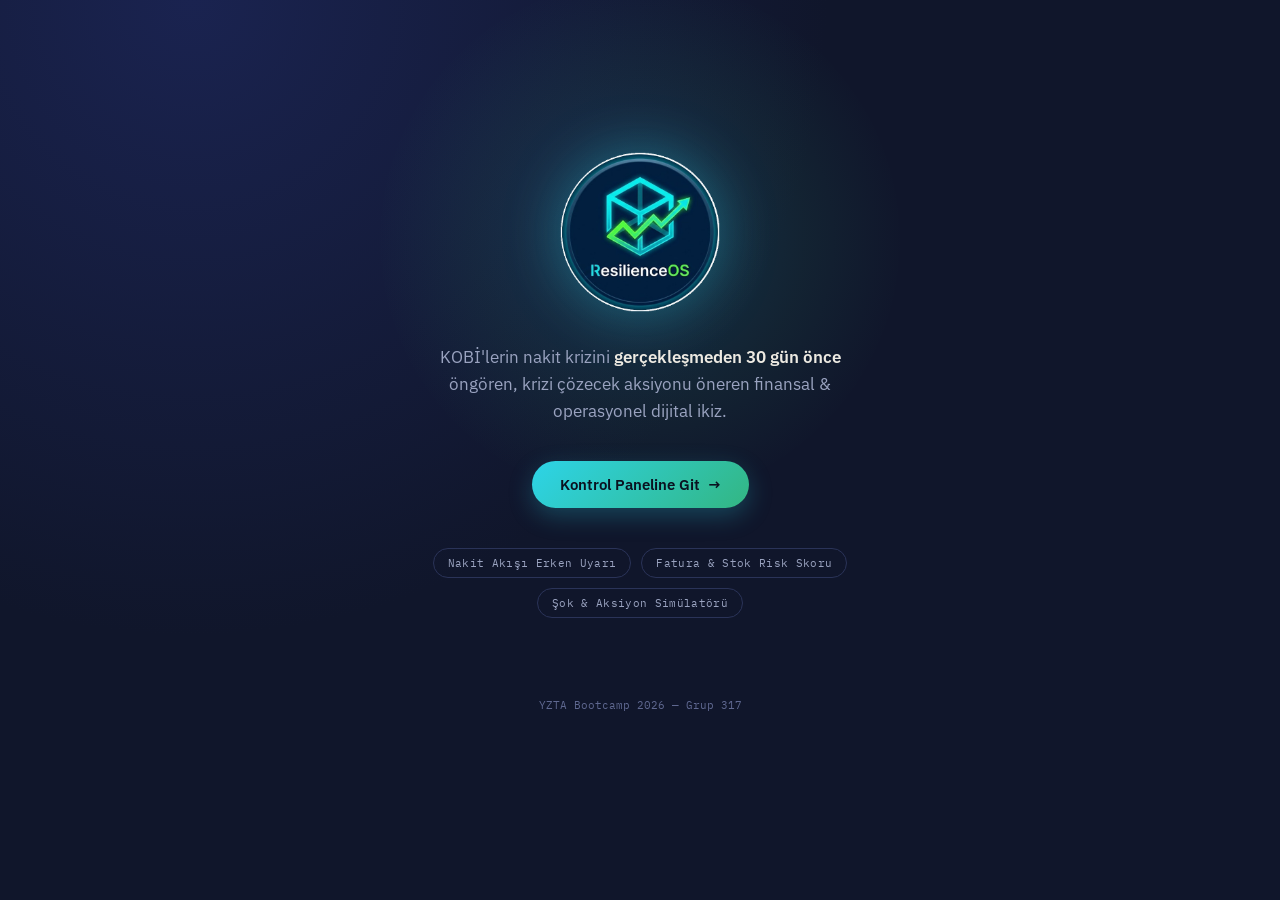
<file: frontend/index.html>
<!DOCTYPE html>
<html lang="tr">
<head>
<meta charset="UTF-8">
<meta name="viewport" content="width=device-width, initial-scale=1.0">
<title>ResilienceOS — Dijital İkiz Kontrol Paneli</title>
<link rel="icon" href="assets/logo.png">
<link rel="preconnect" href="https://fonts.googleapis.com">
<link href="https://fonts.googleapis.com/css2?family=IBM+Plex+Sans:wght@400;500;600;700&family=IBM+Plex+Mono:wght@400;500;600&display=swap" rel="stylesheet">
<link rel="stylesheet" href="style.css">
</head>
<body class="landing-body">

<main class="landing">
  <div class="landing-glow" aria-hidden="true"></div>

  <img class="landing-logo" src="assets/logo.png" alt="ResilienceOS logosu">

  <p class="landing-tagline">
    KOBİ'lerin nakit krizini <strong>gerçekleşmeden 30 gün önce</strong> öngören,
    krizi çözecek aksiyonu öneren finansal &amp; operasyonel dijital ikiz.
  </p>

  <a class="landing-cta" href="dashboard.html">
    Kontrol Paneline Git
    <span class="landing-cta-arrow">→</span>
  </a>

  <div class="landing-pills">
    <span class="landing-pill">Nakit Akışı Erken Uyarı</span>
    <span class="landing-pill">Fatura &amp; Stok Risk Skoru</span>
    <span class="landing-pill">Şok &amp; Aksiyon Simülatörü</span>
  </div>

  <footer class="landing-footer">YZTA Bootcamp 2026 — Grup 317</footer>
</main>

</body>
</html>
</file>
<file: frontend/style.css>
:root {
  --bg: #10162b;
  --bg-elevated: #161d38;
  --bg-elevated-2: #1c2444;
  --line: #2a3358;
  --text: #edeae2;
  --text-dim: #9aa3c0;
  --text-faint: #5f6890;
  --accent: #6c8cff;
  --safe: #33b682;
  --warn: #e8a33d;
  --crisis: #e24c4c;

  --font-display: 'IBM Plex Sans', sans-serif;
  --font-mono: 'IBM Plex Mono', monospace;
}

* { box-sizing: border-box; }
html { color-scheme: dark; }

body {
  margin: 0;
  background:
    radial-gradient(circle at 15% 0%, #1a2350 0%, transparent 45%),
    var(--bg);
  color: var(--text);
  font-family: var(--font-display);
  min-height: 100vh;
  -webkit-font-smoothing: antialiased;
}

main {
  max-width: 1180px;
  margin: 0 auto;
  padding: 0 32px 64px;
}

/* ---------- Topbar ---------- */

.topbar {
  display: flex;
  justify-content: space-between;
  align-items: center;
  max-width: 1180px;
  margin: 0 auto;
  padding: 28px 32px;
  border-bottom: 1px solid var(--line);
  flex-wrap: wrap;
  gap: 16px;
}

.wordmark-main {
  display: block;
  font-size: 22px;
  font-weight: 700;
  letter-spacing: -0.01em;
}

.wordmark-sub {
  display: block;
  font-family: var(--font-mono);
  font-size: 12px;
  color: var(--text-dim);
  letter-spacing: 0.03em;
  margin-top: 4px;
}

.topbar-meta {
  display: flex;
  align-items: center;
  gap: 24px;
  font-family: var(--font-mono);
  flex-wrap: wrap;
}

.meta-item { display: flex; flex-direction: column; gap: 2px; }

.meta-label {
  font-size: 10px;
  color: var(--text-faint);
  letter-spacing: 0.08em;
}

.meta-value {
  font-size: 14px;
  font-weight: 500;
  color: var(--text);
}

.source-badge {
  font-size: 10px;
  letter-spacing: 0.06em;
  padding: 4px 10px;
  border-radius: 999px;
  border: 1px solid var(--line);
  color: var(--text-faint);
  text-transform: uppercase;
  align-self: center;
}

.source-badge.live { color: var(--safe); border-color: var(--safe); }
.source-badge.offline { color: var(--warn); border-color: var(--warn); }

/* ---------- Hero ---------- */

.hero {
  display: grid;
  grid-template-columns: 1.3fr 1fr;
  gap: 48px;
  align-items: center;
  padding: 48px 0 40px;
  border-bottom: 1px solid var(--line);
}

.verdict-eyebrow {
  font-family: var(--font-mono);
  font-size: 11px;
  letter-spacing: 0.14em;
  color: var(--text-faint);
}

.verdict-word {
  font-size: 60px;
  line-height: 1.02;
  margin: 10px 0 14px;
  font-weight: 700;
  letter-spacing: -0.02em;
  transition: color 0.3s ease;
}

.verdict-word.safe { color: var(--safe); }
.verdict-word.warn { color: var(--warn); }
.verdict-word.crisis { color: var(--crisis); }

.verdict-detail {
  font-size: 16px;
  line-height: 1.55;
  color: var(--text-dim);
  max-width: 48ch;
  margin: 0;
}

.gauge-wrap { display: flex; flex-direction: column; align-items: center; }
.gauge { width: 100%; max-width: 260px; }
#gauge-needle { transition: transform 0.6s cubic-bezier(0.22, 1, 0.36, 1); }

.gauge-labels {
  display: flex;
  justify-content: space-between;
  width: 100%;
  max-width: 210px;
  margin-top: -8px;
  font-family: var(--font-mono);
  font-size: 10px;
  letter-spacing: 0.06em;
  color: var(--text-faint);
}

.gauge-value { text-align: center; margin-top: 4px; }
#gauge-pct { display: block; font-family: var(--font-mono); font-size: 32px; font-weight: 600; }
.gauge-caption { font-size: 12px; color: var(--text-faint); }

/* ---------- Stat cards ---------- */

.stats {
  display: grid;
  grid-template-columns: repeat(5, 1fr);
  gap: 1px;
  background: var(--line);
  margin: 36px 0;
  border: 1px solid var(--line);
  border-radius: 10px;
  overflow: hidden;
}

.stat-card {
  background: var(--bg-elevated);
  padding: 18px 16px;
  display: flex;
  flex-direction: column;
  gap: 6px;
}

.stat-label {
  font-family: var(--font-mono);
  font-size: 10px;
  color: var(--text-faint);
  letter-spacing: 0.02em;
}

.stat-value { font-family: var(--font-mono); font-size: 18px; font-weight: 600; }
.stat-sub { font-size: 11px; color: var(--text-dim); }

#stat-trough-card.crisis .stat-value { color: var(--crisis); }
#stat-trough-card.warn .stat-value { color: var(--warn); }

/* ---------- Sections (shared box style) ---------- */

.chart-section, .table-section, .simulator-section, .stockbridge {
  background: var(--bg-elevated);
  border: 1px solid var(--line);
  border-radius: 10px;
  padding: 26px 26px 20px;
  margin-bottom: 28px;
}

.chart-header, .table-header {
  display: flex;
  justify-content: space-between;
  align-items: baseline;
  margin-bottom: 18px;
  flex-wrap: wrap;
  gap: 8px;
}

.chart-header h2, .table-header h2 {
  font-size: 15px;
  font-weight: 600;
  margin: 0;
  color: var(--text);
}

.table-caption {
  font-family: var(--font-mono);
  font-size: 11px;
  color: var(--text-faint);
}

.legend {
  display: flex;
  gap: 16px;
  font-family: var(--font-mono);
  font-size: 11px;
  color: var(--text-dim);
}

.legend-item { display: flex; align-items: center; gap: 6px; }
.legend-swatch { width: 12px; height: 3px; border-radius: 2px; display: inline-block; }

.chart-canvas-wrap { height: 340px; }

/* ---------- Stock bridge ---------- */

.stockbridge { border-left: 3px solid var(--warn); }
.stockbridge h2 {
  font-size: 13px; text-transform: uppercase; letter-spacing: 0.06em;
  color: var(--warn); margin: 0 0 8px;
}
.stockbridge p { margin: 0; color: var(--text-dim); font-size: 14px; line-height: 1.6; }

/* ---------- Tables ---------- */

.table-wrap { overflow-x: auto; }

table { width: 100%; border-collapse: collapse; font-size: 13px; }

thead th {
  text-align: left;
  font-family: var(--font-mono);
  font-size: 10.5px;
  color: var(--text-faint);
  letter-spacing: 0.04em;
  padding: 8px 12px;
  border-bottom: 1px solid var(--line);
  white-space: nowrap;
}

tbody td {
  padding: 11px 12px;
  border-bottom: 1px solid var(--line);
  color: var(--text-dim);
  white-space: nowrap;
}

tbody tr:last-child td { border-bottom: none; }
tbody tr:hover { background: var(--bg-elevated-2); }

td.mono, th.mono { font-family: var(--font-mono); }

.table-loading {
  text-align: center;
  color: var(--text-faint);
  font-family: var(--font-mono);
  padding: 24px !important;
}

.badge {
  display: inline-block;
  padding: 3px 9px;
  border-radius: 999px;
  font-family: var(--font-mono);
  font-size: 10.5px;
  letter-spacing: 0.03em;
  border: 1px solid transparent;
}
.badge.kritik { color: var(--crisis); background: rgba(226,76,76,0.12); border-color: rgba(226,76,76,0.3); }
.badge.yuksek { color: var(--warn); background: rgba(232,163,61,0.12); border-color: rgba(232,163,61,0.3); }
.badge.orta   { color: var(--accent); background: rgba(108,140,255,0.12); border-color: rgba(108,140,255,0.3); }
.badge.dusuk, .badge.guvenli { color: var(--safe); background: rgba(51,182,130,0.12); border-color: rgba(51,182,130,0.3); }

/* ---------- Simulator ---------- */

.recommend-banner {
  background: var(--bg-elevated-2);
  border: 1px solid var(--line);
  border-left: 3px solid var(--accent);
  border-radius: 8px;
  padding: 16px 18px;
  margin-bottom: 22px;
  font-size: 14px;
  color: var(--text-dim);
  line-height: 1.6;
}

.recommend-banner.resolved { border-left-color: var(--safe); }
.recommend-banner strong { color: var(--text); }
.recommend-banner .rb-metric { font-family: var(--font-mono); color: var(--safe); font-weight: 600; }

.chip-group { margin-bottom: 18px; }

.chip-group-label {
  display: block;
  font-family: var(--font-mono);
  font-size: 10.5px;
  color: var(--text-faint);
  letter-spacing: 0.06em;
  margin-bottom: 10px;
}

.chips { display: flex; flex-wrap: wrap; gap: 8px; }

.chip {
  background: var(--bg-elevated-2);
  border: 1px solid var(--line);
  color: var(--text-dim);
  font-family: var(--font-display);
  font-size: 12.5px;
  padding: 8px 14px;
  border-radius: 8px;
  cursor: pointer;
  transition: border-color 0.15s ease, color 0.15s ease, background 0.15s ease;
}

.chip:hover { border-color: var(--accent); color: var(--text); }
.chip.active { border-color: var(--accent); color: var(--text); background: rgba(108,140,255,0.1); }
.chip.best::after { content: " ★"; color: var(--safe); }

.sim-result {
  margin-top: 18px;
  background: var(--bg-elevated-2);
  border: 1px solid var(--line);
  border-radius: 8px;
  padding: 18px 20px;
  display: grid;
  grid-template-columns: repeat(4, 1fr);
  gap: 16px;
}

.sim-field { display: flex; flex-direction: column; gap: 4px; }
.sim-label { font-family: var(--font-mono); font-size: 10px; color: var(--text-faint); letter-spacing: 0.05em; }
.sim-value { font-family: var(--font-mono); font-size: 16px; font-weight: 600; }
.sim-value.status-guvenli { color: var(--safe); }
.sim-value.status-riskli { color: var(--warn); }
.sim-value.status-kriz { color: var(--crisis); }
.sim-title { grid-column: 1 / -1; font-size: 14px; color: var(--text); margin-bottom: 4px; }

/* ---------- Error banner ---------- */

.error-banner {
  background: rgba(226, 76, 76, 0.1);
  border: 1px solid var(--crisis);
  color: var(--crisis);
  padding: 16px 20px;
  border-radius: 10px;
  font-size: 14px;
  font-family: var(--font-mono);
}

/* ---------- Footer ---------- */

footer {
  max-width: 1180px;
  margin: 0 auto;
  padding: 24px 32px 40px;
  display: flex;
  justify-content: space-between;
  font-family: var(--font-mono);
  font-size: 11px;
  color: var(--text-faint);
}

/* ---------- Responsive ---------- */

@media (max-width: 860px) {
  .hero { grid-template-columns: 1fr; }
  .stats { grid-template-columns: repeat(2, 1fr); }
  .verdict-word { font-size: 42px; }
  .sim-result { grid-template-columns: repeat(2, 1fr); }
}

@media (prefers-reduced-motion: reduce) {
  #gauge-needle { transition: none; }
}

/* ==================================================================
   Açılış (landing) sayfası
   ================================================================== */

.landing-body {
  display: flex;
  align-items: center;
  justify-content: center;
  min-height: 100vh;
}

.landing {
  position: relative;
  display: flex;
  flex-direction: column;
  align-items: center;
  text-align: center;
  max-width: 640px;
  padding: 48px 32px;
}

.landing-glow {
  position: absolute;
  top: -120px;
  left: 50%;
  transform: translateX(-50%);
  width: 520px;
  height: 520px;
  border-radius: 50%;
  background: radial-gradient(circle, rgba(45,212,232,0.16) 0%, rgba(51,182,130,0.08) 45%, transparent 72%);
  pointer-events: none;
  z-index: 0;
  animation: landing-pulse 5s ease-in-out infinite;
}

@keyframes landing-pulse {
  0%, 100% { opacity: 0.7; transform: translateX(-50%) scale(1); }
  50% { opacity: 1; transform: translateX(-50%) scale(1.05); }
}

.landing-logo {
  position: relative;
  z-index: 1;
  width: 168px;
  height: 168px;
  margin-bottom: 28px;
  filter: drop-shadow(0 0 28px rgba(45, 212, 232, 0.35));
}

.landing-tagline {
  position: relative;
  z-index: 1;
  font-size: 17px;
  line-height: 1.6;
  color: var(--text-dim);
  max-width: 46ch;
  margin: 0 0 36px;
}

.landing-tagline strong { color: var(--text); font-weight: 600; }

.landing-cta {
  position: relative;
  z-index: 1;
  display: inline-flex;
  align-items: center;
  gap: 8px;
  background: linear-gradient(135deg, #2dd4e8, #33b682);
  color: #0a1220;
  font-family: var(--font-display);
  font-weight: 600;
  font-size: 15px;
  padding: 14px 28px;
  border-radius: 999px;
  text-decoration: none;
  transition: transform 0.15s ease, box-shadow 0.15s ease;
  box-shadow: 0 8px 24px rgba(45, 212, 232, 0.25);
}

.landing-cta:hover {
  transform: translateY(-1px);
  box-shadow: 0 10px 28px rgba(45, 212, 232, 0.35);
}

.landing-cta-arrow { transition: transform 0.15s ease; }
.landing-cta:hover .landing-cta-arrow { transform: translateX(3px); }

.landing-pills {
  position: relative;
  z-index: 1;
  display: flex;
  flex-wrap: wrap;
  justify-content: center;
  gap: 10px;
  margin-top: 40px;
}

.landing-pill {
  font-family: var(--font-mono);
  font-size: 11px;
  letter-spacing: 0.03em;
  color: var(--text-dim);
  border: 1px solid var(--line);
  border-radius: 999px;
  padding: 7px 14px;
}

.landing-footer {
  position: relative;
  z-index: 1;
  margin-top: 56px;
  font-family: var(--font-mono);
  font-size: 11px;
  color: var(--text-faint);
}

@media (max-width: 480px) {
  .landing-logo { width: 128px; height: 128px; }
  .landing-tagline { font-size: 15px; }
}

@media (prefers-reduced-motion: reduce) {
  .landing-glow { animation: none; }
}
</file>
